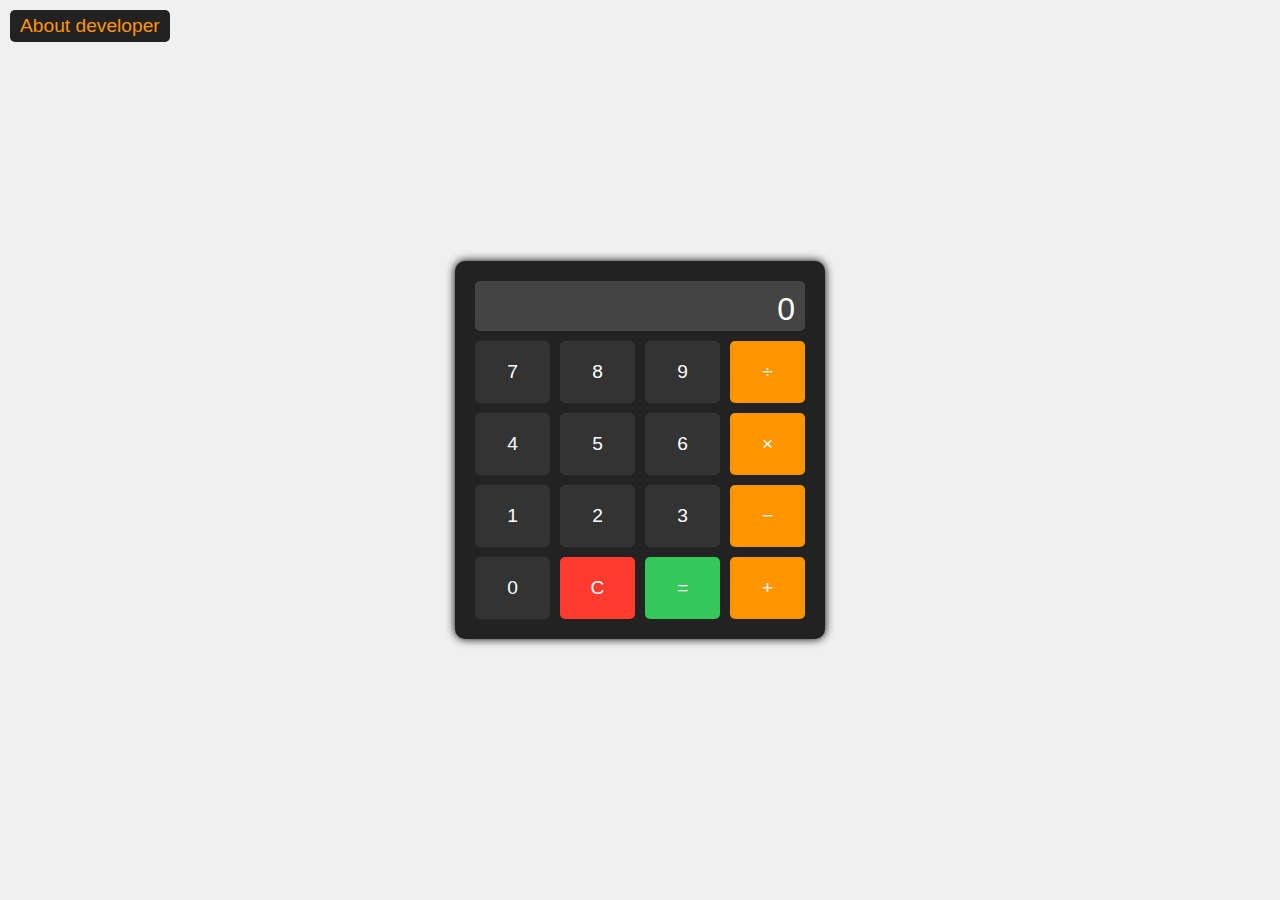
<file: index.html>
<!DOCTYPE html>
<html lang="en">
  <head>
    <meta charset="UTF-8" />
    <meta http-equiv="X-UA-Compatible" content="IE=edge" />
    <meta name="viewport" content="width=device-width, initial-scale=1.0" />
    <title>Simple Calculator</title>
    <!-- CSS -->
    <link rel="stylesheet" href="index.css" />
  </head>
  <body>
    <!-- About Developer link -->
    <a href="Aboutme.html" class="about-me">About developer</a>

    <!-- Caluculator Division -->
    <div class="calculator">
      <!-- 1: Displayer sub Division -->
      <div class="display" id="display">0</div>

      <div class="buttons">
        <!--  2: Number Buttons sub Division-->
        <button class="btn number" data-value="7">7</button>
        <button class="btn number" data-value="8">8</button>
        <button class="btn number" data-value="9">9</button>
        <button class="btn operator" data-value="/">÷</button>

        <button class="btn number" data-value="4">4</button>
        <button class="btn number" data-value="5">5</button>
        <button class="btn number" data-value="6">6</button>
        <button class="btn operator" data-value="*">×</button>

        <button class="btn number" data-value="1">1</button>
        <button class="btn number" data-value="2">2</button>
        <button class="btn number" data-value="3">3</button>
        <button class="btn operator" data-value="-">−</button>

        <button class="btn number" data-value="0">0</button>
        <button class="btn clear" id="clear">C</button>
        <button class="btn equals" id="equals">=</button>
        <button class="btn operator" data-value="+">+</button>
      </div>
    </div>
    <!-- JS -->
    <script src="index.js"></script>
  </body>
</html>
</file>
<file: index.css>
/* Reset some default styles */
* {
    box-sizing: border-box;
    margin: 0;
    padding: 0;
}

body {
    display: flex;
    justify-content: center;
    align-items: center;
    height: 100vh;
    background-color: #f0f0f0;
    font-family: Arial, sans-serif;
}




.about-me {
    position: absolute;
    top: 10px;
    left: 10px;
    text-decoration: none;
    color: #ff9500; /* Same color as your operators for consistency */
    font-size: 1.2em;
    background-color: #222;
    padding: 5px 10px;
    border-radius: 5px;
}

.about-me:hover {
    opacity: 0.8;
}




.calculator {
    background-color: #222;
    padding: 20px;
    border-radius: 10px;
    box-shadow: 0px 0px 10px #000;
}

.display {
    background-color: #444;
    color: #fff;
    font-size: 2em;
    text-align: right;
    padding: 10px;
    border-radius: 5px;
    margin-bottom: 10px;
    min-width: 300px;
    height: 50px;
}

.buttons {
    display: grid;
    grid-template-columns: repeat(4, 75px);
    grid-gap: 10px;
}

.btn {
    padding: 20px;
    font-size: 1.2em;
    border: none;
    border-radius: 5px;
    cursor: pointer;
    transition: background-color 0.2s;
}

.btn.number {
    background-color: #333;
    color: #fff;
}

.btn.operator {
    background-color: #ff9500;
    color: #fff;
}

.btn.equals {
    background-color: #34c759;
    color: #fff;
    grid-column: span 1;
}

.btn.clear {
    background-color: #ff3b30;
    color: #fff;
}

.btn:hover {
    opacity: 0.8;
}
</file>
